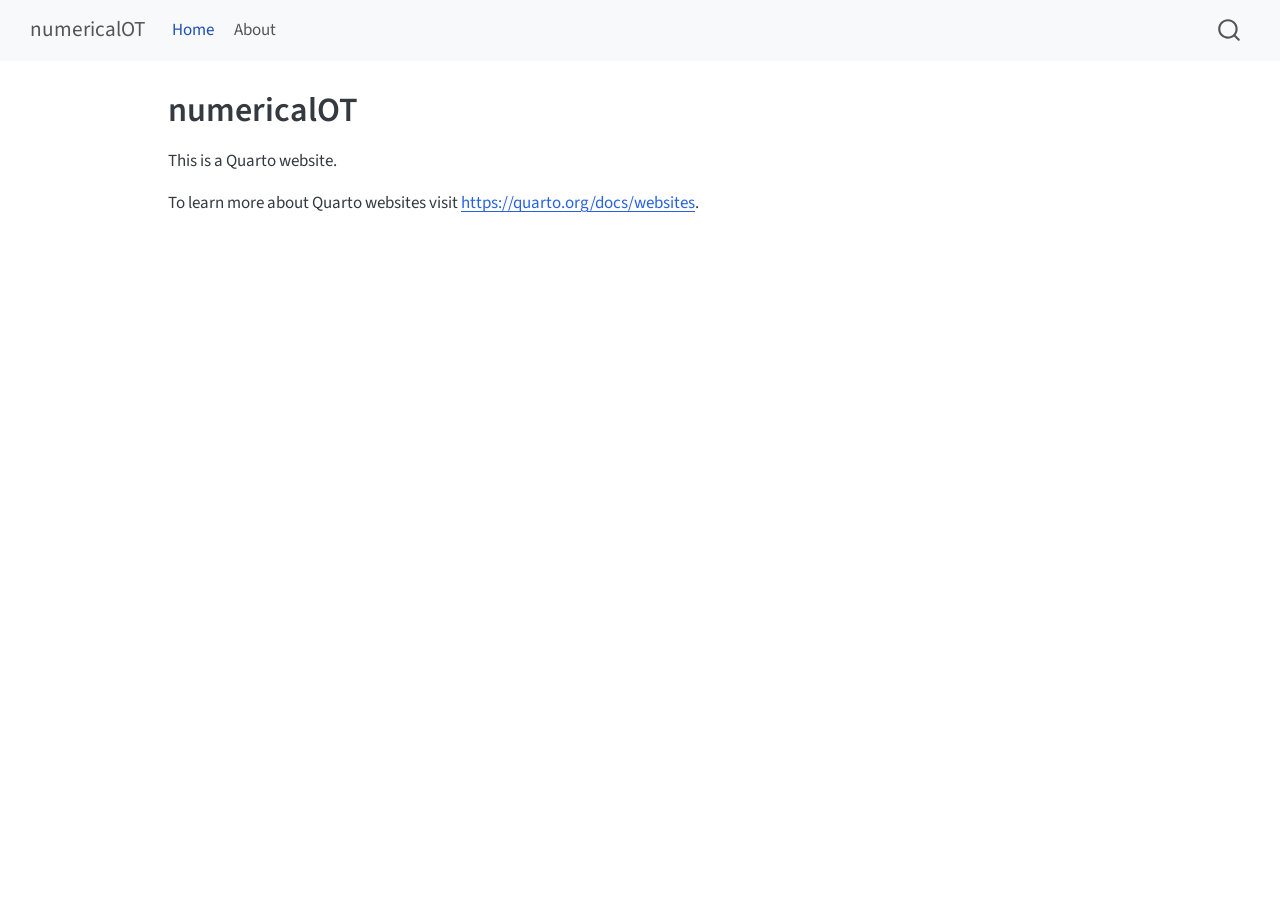
<file: numericalOT/docs/index.html>
<!DOCTYPE html>
<html xmlns="http://www.w3.org/1999/xhtml" lang="en" xml:lang="en"><head>

<meta charset="utf-8">
<meta name="generator" content="quarto-1.5.56">

<meta name="viewport" content="width=device-width, initial-scale=1.0, user-scalable=yes">


<title>numericalOT</title>
<style>
code{white-space: pre-wrap;}
span.smallcaps{font-variant: small-caps;}
div.columns{display: flex; gap: min(4vw, 1.5em);}
div.column{flex: auto; overflow-x: auto;}
div.hanging-indent{margin-left: 1.5em; text-indent: -1.5em;}
ul.task-list{list-style: none;}
ul.task-list li input[type="checkbox"] {
  width: 0.8em;
  margin: 0 0.8em 0.2em -1em; /* quarto-specific, see https://github.com/quarto-dev/quarto-cli/issues/4556 */ 
  vertical-align: middle;
}
</style>


<script src="site_libs/quarto-nav/quarto-nav.js"></script>
<script src="site_libs/quarto-nav/headroom.min.js"></script>
<script src="site_libs/clipboard/clipboard.min.js"></script>
<script src="site_libs/quarto-search/autocomplete.umd.js"></script>
<script src="site_libs/quarto-search/fuse.min.js"></script>
<script src="site_libs/quarto-search/quarto-search.js"></script>
<meta name="quarto:offset" content="./">
<script src="site_libs/quarto-html/quarto.js"></script>
<script src="site_libs/quarto-html/popper.min.js"></script>
<script src="site_libs/quarto-html/tippy.umd.min.js"></script>
<script src="site_libs/quarto-html/anchor.min.js"></script>
<link href="site_libs/quarto-html/tippy.css" rel="stylesheet">
<link href="site_libs/quarto-html/quarto-syntax-highlighting.css" rel="stylesheet" id="quarto-text-highlighting-styles">
<script src="site_libs/bootstrap/bootstrap.min.js"></script>
<link href="site_libs/bootstrap/bootstrap-icons.css" rel="stylesheet">
<link href="site_libs/bootstrap/bootstrap.min.css" rel="stylesheet" id="quarto-bootstrap" data-mode="light">
<script id="quarto-search-options" type="application/json">{
  "location": "navbar",
  "copy-button": false,
  "collapse-after": 3,
  "panel-placement": "end",
  "type": "overlay",
  "limit": 50,
  "keyboard-shortcut": [
    "f",
    "/",
    "s"
  ],
  "show-item-context": false,
  "language": {
    "search-no-results-text": "No results",
    "search-matching-documents-text": "matching documents",
    "search-copy-link-title": "Copy link to search",
    "search-hide-matches-text": "Hide additional matches",
    "search-more-match-text": "more match in this document",
    "search-more-matches-text": "more matches in this document",
    "search-clear-button-title": "Clear",
    "search-text-placeholder": "",
    "search-detached-cancel-button-title": "Cancel",
    "search-submit-button-title": "Submit",
    "search-label": "Search"
  }
}</script>


<link rel="stylesheet" href="styles.css">
</head>

<body class="nav-fixed">

<div id="quarto-search-results"></div>
  <header id="quarto-header" class="headroom fixed-top">
    <nav class="navbar navbar-expand-lg " data-bs-theme="dark">
      <div class="navbar-container container-fluid">
      <div class="navbar-brand-container mx-auto">
    <a class="navbar-brand" href="./index.html">
    <span class="navbar-title">numericalOT</span>
    </a>
  </div>
            <div id="quarto-search" class="" title="Search"></div>
          <button class="navbar-toggler" type="button" data-bs-toggle="collapse" data-bs-target="#navbarCollapse" aria-controls="navbarCollapse" role="menu" aria-expanded="false" aria-label="Toggle navigation" onclick="if (window.quartoToggleHeadroom) { window.quartoToggleHeadroom(); }">
  <span class="navbar-toggler-icon"></span>
</button>
          <div class="collapse navbar-collapse" id="navbarCollapse">
            <ul class="navbar-nav navbar-nav-scroll me-auto">
  <li class="nav-item">
    <a class="nav-link active" href="./index.html" aria-current="page"> 
<span class="menu-text">Home</span></a>
  </li>  
  <li class="nav-item">
    <a class="nav-link" href="./about.html"> 
<span class="menu-text">About</span></a>
  </li>  
</ul>
          </div> <!-- /navcollapse -->
            <div class="quarto-navbar-tools">
</div>
      </div> <!-- /container-fluid -->
    </nav>
</header>
<!-- content -->
<div id="quarto-content" class="quarto-container page-columns page-rows-contents page-layout-article page-navbar">
<!-- sidebar -->
<!-- margin-sidebar -->
    <div id="quarto-margin-sidebar" class="sidebar margin-sidebar zindex-bottom">
        
    </div>
<!-- main -->
<main class="content" id="quarto-document-content">

<header id="title-block-header" class="quarto-title-block default">
<div class="quarto-title">
<h1 class="title">numericalOT</h1>
</div>



<div class="quarto-title-meta">

    
  
    
  </div>
  


</header>


<p>This is a Quarto website.</p>
<p>To learn more about Quarto websites visit <a href="https://quarto.org/docs/websites" class="uri">https://quarto.org/docs/websites</a>.</p>



</main> <!-- /main -->
<script id="quarto-html-after-body" type="application/javascript">
window.document.addEventListener("DOMContentLoaded", function (event) {
  const toggleBodyColorMode = (bsSheetEl) => {
    const mode = bsSheetEl.getAttribute("data-mode");
    const bodyEl = window.document.querySelector("body");
    if (mode === "dark") {
      bodyEl.classList.add("quarto-dark");
      bodyEl.classList.remove("quarto-light");
    } else {
      bodyEl.classList.add("quarto-light");
      bodyEl.classList.remove("quarto-dark");
    }
  }
  const toggleBodyColorPrimary = () => {
    const bsSheetEl = window.document.querySelector("link#quarto-bootstrap");
    if (bsSheetEl) {
      toggleBodyColorMode(bsSheetEl);
    }
  }
  toggleBodyColorPrimary();  
  const icon = "";
  const anchorJS = new window.AnchorJS();
  anchorJS.options = {
    placement: 'right',
    icon: icon
  };
  anchorJS.add('.anchored');
  const isCodeAnnotation = (el) => {
    for (const clz of el.classList) {
      if (clz.startsWith('code-annotation-')) {                     
        return true;
      }
    }
    return false;
  }
  const onCopySuccess = function(e) {
    // button target
    const button = e.trigger;
    // don't keep focus
    button.blur();
    // flash "checked"
    button.classList.add('code-copy-button-checked');
    var currentTitle = button.getAttribute("title");
    button.setAttribute("title", "Copied!");
    let tooltip;
    if (window.bootstrap) {
      button.setAttribute("data-bs-toggle", "tooltip");
      button.setAttribute("data-bs-placement", "left");
      button.setAttribute("data-bs-title", "Copied!");
      tooltip = new bootstrap.Tooltip(button, 
        { trigger: "manual", 
          customClass: "code-copy-button-tooltip",
          offset: [0, -8]});
      tooltip.show();    
    }
    setTimeout(function() {
      if (tooltip) {
        tooltip.hide();
        button.removeAttribute("data-bs-title");
        button.removeAttribute("data-bs-toggle");
        button.removeAttribute("data-bs-placement");
      }
      button.setAttribute("title", currentTitle);
      button.classList.remove('code-copy-button-checked');
    }, 1000);
    // clear code selection
    e.clearSelection();
  }
  const getTextToCopy = function(trigger) {
      const codeEl = trigger.previousElementSibling.cloneNode(true);
      for (const childEl of codeEl.children) {
        if (isCodeAnnotation(childEl)) {
          childEl.remove();
        }
      }
      return codeEl.innerText;
  }
  const clipboard = new window.ClipboardJS('.code-copy-button:not([data-in-quarto-modal])', {
    text: getTextToCopy
  });
  clipboard.on('success', onCopySuccess);
  if (window.document.getElementById('quarto-embedded-source-code-modal')) {
    // For code content inside modals, clipBoardJS needs to be initialized with a container option
    // TODO: Check when it could be a function (https://github.com/zenorocha/clipboard.js/issues/860)
    const clipboardModal = new window.ClipboardJS('.code-copy-button[data-in-quarto-modal]', {
      text: getTextToCopy,
      container: window.document.getElementById('quarto-embedded-source-code-modal')
    });
    clipboardModal.on('success', onCopySuccess);
  }
    var localhostRegex = new RegExp(/^(?:http|https):\/\/localhost\:?[0-9]*\//);
    var mailtoRegex = new RegExp(/^mailto:/);
      var filterRegex = new RegExp('/' + window.location.host + '/');
    var isInternal = (href) => {
        return filterRegex.test(href) || localhostRegex.test(href) || mailtoRegex.test(href);
    }
    // Inspect non-navigation links and adorn them if external
 	var links = window.document.querySelectorAll('a[href]:not(.nav-link):not(.navbar-brand):not(.toc-action):not(.sidebar-link):not(.sidebar-item-toggle):not(.pagination-link):not(.no-external):not([aria-hidden]):not(.dropdown-item):not(.quarto-navigation-tool):not(.about-link)');
    for (var i=0; i<links.length; i++) {
      const link = links[i];
      if (!isInternal(link.href)) {
        // undo the damage that might have been done by quarto-nav.js in the case of
        // links that we want to consider external
        if (link.dataset.originalHref !== undefined) {
          link.href = link.dataset.originalHref;
        }
      }
    }
  function tippyHover(el, contentFn, onTriggerFn, onUntriggerFn) {
    const config = {
      allowHTML: true,
      maxWidth: 500,
      delay: 100,
      arrow: false,
      appendTo: function(el) {
          return el.parentElement;
      },
      interactive: true,
      interactiveBorder: 10,
      theme: 'quarto',
      placement: 'bottom-start',
    };
    if (contentFn) {
      config.content = contentFn;
    }
    if (onTriggerFn) {
      config.onTrigger = onTriggerFn;
    }
    if (onUntriggerFn) {
      config.onUntrigger = onUntriggerFn;
    }
    window.tippy(el, config); 
  }
  const noterefs = window.document.querySelectorAll('a[role="doc-noteref"]');
  for (var i=0; i<noterefs.length; i++) {
    const ref = noterefs[i];
    tippyHover(ref, function() {
      // use id or data attribute instead here
      let href = ref.getAttribute('data-footnote-href') || ref.getAttribute('href');
      try { href = new URL(href).hash; } catch {}
      const id = href.replace(/^#\/?/, "");
      const note = window.document.getElementById(id);
      if (note) {
        return note.innerHTML;
      } else {
        return "";
      }
    });
  }
  const xrefs = window.document.querySelectorAll('a.quarto-xref');
  const processXRef = (id, note) => {
    // Strip column container classes
    const stripColumnClz = (el) => {
      el.classList.remove("page-full", "page-columns");
      if (el.children) {
        for (const child of el.children) {
          stripColumnClz(child);
        }
      }
    }
    stripColumnClz(note)
    if (id === null || id.startsWith('sec-')) {
      // Special case sections, only their first couple elements
      const container = document.createElement("div");
      if (note.children && note.children.length > 2) {
        container.appendChild(note.children[0].cloneNode(true));
        for (let i = 1; i < note.children.length; i++) {
          const child = note.children[i];
          if (child.tagName === "P" && child.innerText === "") {
            continue;
          } else {
            container.appendChild(child.cloneNode(true));
            break;
          }
        }
        if (window.Quarto?.typesetMath) {
          window.Quarto.typesetMath(container);
        }
        return container.innerHTML
      } else {
        if (window.Quarto?.typesetMath) {
          window.Quarto.typesetMath(note);
        }
        return note.innerHTML;
      }
    } else {
      // Remove any anchor links if they are present
      const anchorLink = note.querySelector('a.anchorjs-link');
      if (anchorLink) {
        anchorLink.remove();
      }
      if (window.Quarto?.typesetMath) {
        window.Quarto.typesetMath(note);
      }
      // TODO in 1.5, we should make sure this works without a callout special case
      if (note.classList.contains("callout")) {
        return note.outerHTML;
      } else {
        return note.innerHTML;
      }
    }
  }
  for (var i=0; i<xrefs.length; i++) {
    const xref = xrefs[i];
    tippyHover(xref, undefined, function(instance) {
      instance.disable();
      let url = xref.getAttribute('href');
      let hash = undefined; 
      if (url.startsWith('#')) {
        hash = url;
      } else {
        try { hash = new URL(url).hash; } catch {}
      }
      if (hash) {
        const id = hash.replace(/^#\/?/, "");
        const note = window.document.getElementById(id);
        if (note !== null) {
          try {
            const html = processXRef(id, note.cloneNode(true));
            instance.setContent(html);
          } finally {
            instance.enable();
            instance.show();
          }
        } else {
          // See if we can fetch this
          fetch(url.split('#')[0])
          .then(res => res.text())
          .then(html => {
            const parser = new DOMParser();
            const htmlDoc = parser.parseFromString(html, "text/html");
            const note = htmlDoc.getElementById(id);
            if (note !== null) {
              const html = processXRef(id, note);
              instance.setContent(html);
            } 
          }).finally(() => {
            instance.enable();
            instance.show();
          });
        }
      } else {
        // See if we can fetch a full url (with no hash to target)
        // This is a special case and we should probably do some content thinning / targeting
        fetch(url)
        .then(res => res.text())
        .then(html => {
          const parser = new DOMParser();
          const htmlDoc = parser.parseFromString(html, "text/html");
          const note = htmlDoc.querySelector('main.content');
          if (note !== null) {
            // This should only happen for chapter cross references
            // (since there is no id in the URL)
            // remove the first header
            if (note.children.length > 0 && note.children[0].tagName === "HEADER") {
              note.children[0].remove();
            }
            const html = processXRef(null, note);
            instance.setContent(html);
          } 
        }).finally(() => {
          instance.enable();
          instance.show();
        });
      }
    }, function(instance) {
    });
  }
      let selectedAnnoteEl;
      const selectorForAnnotation = ( cell, annotation) => {
        let cellAttr = 'data-code-cell="' + cell + '"';
        let lineAttr = 'data-code-annotation="' +  annotation + '"';
        const selector = 'span[' + cellAttr + '][' + lineAttr + ']';
        return selector;
      }
      const selectCodeLines = (annoteEl) => {
        const doc = window.document;
        const targetCell = annoteEl.getAttribute("data-target-cell");
        const targetAnnotation = annoteEl.getAttribute("data-target-annotation");
        const annoteSpan = window.document.querySelector(selectorForAnnotation(targetCell, targetAnnotation));
        const lines = annoteSpan.getAttribute("data-code-lines").split(",");
        const lineIds = lines.map((line) => {
          return targetCell + "-" + line;
        })
        let top = null;
        let height = null;
        let parent = null;
        if (lineIds.length > 0) {
            //compute the position of the single el (top and bottom and make a div)
            const el = window.document.getElementById(lineIds[0]);
            top = el.offsetTop;
            height = el.offsetHeight;
            parent = el.parentElement.parentElement;
          if (lineIds.length > 1) {
            const lastEl = window.document.getElementById(lineIds[lineIds.length - 1]);
            const bottom = lastEl.offsetTop + lastEl.offsetHeight;
            height = bottom - top;
          }
          if (top !== null && height !== null && parent !== null) {
            // cook up a div (if necessary) and position it 
            let div = window.document.getElementById("code-annotation-line-highlight");
            if (div === null) {
              div = window.document.createElement("div");
              div.setAttribute("id", "code-annotation-line-highlight");
              div.style.position = 'absolute';
              parent.appendChild(div);
            }
            div.style.top = top - 2 + "px";
            div.style.height = height + 4 + "px";
            div.style.left = 0;
            let gutterDiv = window.document.getElementById("code-annotation-line-highlight-gutter");
            if (gutterDiv === null) {
              gutterDiv = window.document.createElement("div");
              gutterDiv.setAttribute("id", "code-annotation-line-highlight-gutter");
              gutterDiv.style.position = 'absolute';
              const codeCell = window.document.getElementById(targetCell);
              const gutter = codeCell.querySelector('.code-annotation-gutter');
              gutter.appendChild(gutterDiv);
            }
            gutterDiv.style.top = top - 2 + "px";
            gutterDiv.style.height = height + 4 + "px";
          }
          selectedAnnoteEl = annoteEl;
        }
      };
      const unselectCodeLines = () => {
        const elementsIds = ["code-annotation-line-highlight", "code-annotation-line-highlight-gutter"];
        elementsIds.forEach((elId) => {
          const div = window.document.getElementById(elId);
          if (div) {
            div.remove();
          }
        });
        selectedAnnoteEl = undefined;
      };
        // Handle positioning of the toggle
    window.addEventListener(
      "resize",
      throttle(() => {
        elRect = undefined;
        if (selectedAnnoteEl) {
          selectCodeLines(selectedAnnoteEl);
        }
      }, 10)
    );
    function throttle(fn, ms) {
    let throttle = false;
    let timer;
      return (...args) => {
        if(!throttle) { // first call gets through
            fn.apply(this, args);
            throttle = true;
        } else { // all the others get throttled
            if(timer) clearTimeout(timer); // cancel #2
            timer = setTimeout(() => {
              fn.apply(this, args);
              timer = throttle = false;
            }, ms);
        }
      };
    }
      // Attach click handler to the DT
      const annoteDls = window.document.querySelectorAll('dt[data-target-cell]');
      for (const annoteDlNode of annoteDls) {
        annoteDlNode.addEventListener('click', (event) => {
          const clickedEl = event.target;
          if (clickedEl !== selectedAnnoteEl) {
            unselectCodeLines();
            const activeEl = window.document.querySelector('dt[data-target-cell].code-annotation-active');
            if (activeEl) {
              activeEl.classList.remove('code-annotation-active');
            }
            selectCodeLines(clickedEl);
            clickedEl.classList.add('code-annotation-active');
          } else {
            // Unselect the line
            unselectCodeLines();
            clickedEl.classList.remove('code-annotation-active');
          }
        });
      }
  const findCites = (el) => {
    const parentEl = el.parentElement;
    if (parentEl) {
      const cites = parentEl.dataset.cites;
      if (cites) {
        return {
          el,
          cites: cites.split(' ')
        };
      } else {
        return findCites(el.parentElement)
      }
    } else {
      return undefined;
    }
  };
  var bibliorefs = window.document.querySelectorAll('a[role="doc-biblioref"]');
  for (var i=0; i<bibliorefs.length; i++) {
    const ref = bibliorefs[i];
    const citeInfo = findCites(ref);
    if (citeInfo) {
      tippyHover(citeInfo.el, function() {
        var popup = window.document.createElement('div');
        citeInfo.cites.forEach(function(cite) {
          var citeDiv = window.document.createElement('div');
          citeDiv.classList.add('hanging-indent');
          citeDiv.classList.add('csl-entry');
          var biblioDiv = window.document.getElementById('ref-' + cite);
          if (biblioDiv) {
            citeDiv.innerHTML = biblioDiv.innerHTML;
          }
          popup.appendChild(citeDiv);
        });
        return popup.innerHTML;
      });
    }
  }
});
</script>
</div> <!-- /content -->




</body></html>
</file>
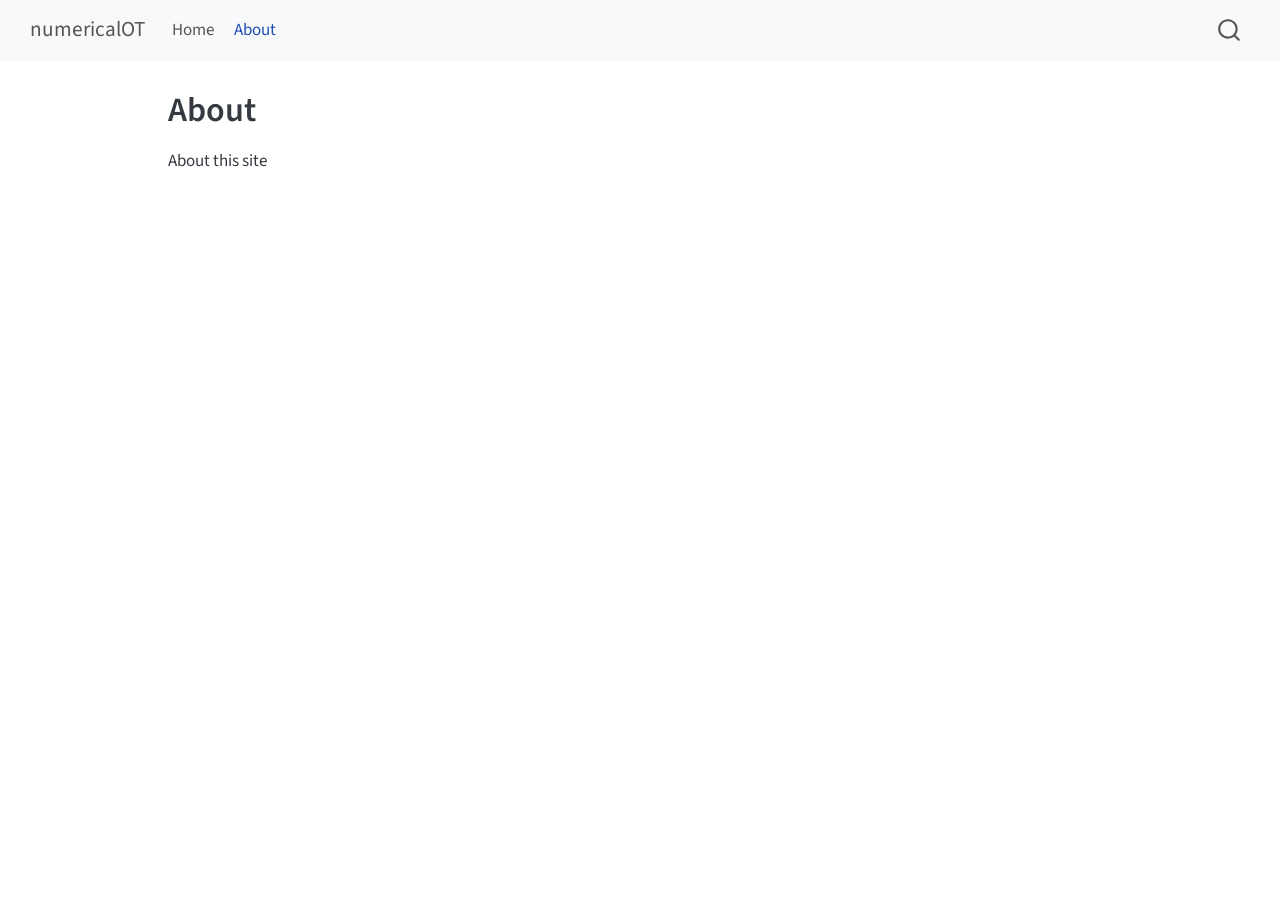
<file: numericalOT/docs/about.html>
<!DOCTYPE html>
<html xmlns="http://www.w3.org/1999/xhtml" lang="en" xml:lang="en"><head>

<meta charset="utf-8">
<meta name="generator" content="quarto-1.5.56">

<meta name="viewport" content="width=device-width, initial-scale=1.0, user-scalable=yes">


<title>About – numericalOT</title>
<style>
code{white-space: pre-wrap;}
span.smallcaps{font-variant: small-caps;}
div.columns{display: flex; gap: min(4vw, 1.5em);}
div.column{flex: auto; overflow-x: auto;}
div.hanging-indent{margin-left: 1.5em; text-indent: -1.5em;}
ul.task-list{list-style: none;}
ul.task-list li input[type="checkbox"] {
  width: 0.8em;
  margin: 0 0.8em 0.2em -1em; /* quarto-specific, see https://github.com/quarto-dev/quarto-cli/issues/4556 */ 
  vertical-align: middle;
}
</style>


<script src="site_libs/quarto-nav/quarto-nav.js"></script>
<script src="site_libs/quarto-nav/headroom.min.js"></script>
<script src="site_libs/clipboard/clipboard.min.js"></script>
<script src="site_libs/quarto-search/autocomplete.umd.js"></script>
<script src="site_libs/quarto-search/fuse.min.js"></script>
<script src="site_libs/quarto-search/quarto-search.js"></script>
<meta name="quarto:offset" content="./">
<script src="site_libs/quarto-html/quarto.js"></script>
<script src="site_libs/quarto-html/popper.min.js"></script>
<script src="site_libs/quarto-html/tippy.umd.min.js"></script>
<script src="site_libs/quarto-html/anchor.min.js"></script>
<link href="site_libs/quarto-html/tippy.css" rel="stylesheet">
<link href="site_libs/quarto-html/quarto-syntax-highlighting.css" rel="stylesheet" id="quarto-text-highlighting-styles">
<script src="site_libs/bootstrap/bootstrap.min.js"></script>
<link href="site_libs/bootstrap/bootstrap-icons.css" rel="stylesheet">
<link href="site_libs/bootstrap/bootstrap.min.css" rel="stylesheet" id="quarto-bootstrap" data-mode="light">
<script id="quarto-search-options" type="application/json">{
  "location": "navbar",
  "copy-button": false,
  "collapse-after": 3,
  "panel-placement": "end",
  "type": "overlay",
  "limit": 50,
  "keyboard-shortcut": [
    "f",
    "/",
    "s"
  ],
  "show-item-context": false,
  "language": {
    "search-no-results-text": "No results",
    "search-matching-documents-text": "matching documents",
    "search-copy-link-title": "Copy link to search",
    "search-hide-matches-text": "Hide additional matches",
    "search-more-match-text": "more match in this document",
    "search-more-matches-text": "more matches in this document",
    "search-clear-button-title": "Clear",
    "search-text-placeholder": "",
    "search-detached-cancel-button-title": "Cancel",
    "search-submit-button-title": "Submit",
    "search-label": "Search"
  }
}</script>


<link rel="stylesheet" href="styles.css">
</head>

<body class="nav-fixed">

<div id="quarto-search-results"></div>
  <header id="quarto-header" class="headroom fixed-top">
    <nav class="navbar navbar-expand-lg " data-bs-theme="dark">
      <div class="navbar-container container-fluid">
      <div class="navbar-brand-container mx-auto">
    <a class="navbar-brand" href="./index.html">
    <span class="navbar-title">numericalOT</span>
    </a>
  </div>
            <div id="quarto-search" class="" title="Search"></div>
          <button class="navbar-toggler" type="button" data-bs-toggle="collapse" data-bs-target="#navbarCollapse" aria-controls="navbarCollapse" role="menu" aria-expanded="false" aria-label="Toggle navigation" onclick="if (window.quartoToggleHeadroom) { window.quartoToggleHeadroom(); }">
  <span class="navbar-toggler-icon"></span>
</button>
          <div class="collapse navbar-collapse" id="navbarCollapse">
            <ul class="navbar-nav navbar-nav-scroll me-auto">
  <li class="nav-item">
    <a class="nav-link" href="./index.html"> 
<span class="menu-text">Home</span></a>
  </li>  
  <li class="nav-item">
    <a class="nav-link active" href="./about.html" aria-current="page"> 
<span class="menu-text">About</span></a>
  </li>  
</ul>
          </div> <!-- /navcollapse -->
            <div class="quarto-navbar-tools">
</div>
      </div> <!-- /container-fluid -->
    </nav>
</header>
<!-- content -->
<div id="quarto-content" class="quarto-container page-columns page-rows-contents page-layout-article page-navbar">
<!-- sidebar -->
<!-- margin-sidebar -->
    <div id="quarto-margin-sidebar" class="sidebar margin-sidebar zindex-bottom">
        
    </div>
<!-- main -->
<main class="content" id="quarto-document-content">

<header id="title-block-header" class="quarto-title-block default">
<div class="quarto-title">
<h1 class="title">About</h1>
</div>



<div class="quarto-title-meta">

    
  
    
  </div>
  


</header>


<p>About this site</p>



</main> <!-- /main -->
<script id="quarto-html-after-body" type="application/javascript">
window.document.addEventListener("DOMContentLoaded", function (event) {
  const toggleBodyColorMode = (bsSheetEl) => {
    const mode = bsSheetEl.getAttribute("data-mode");
    const bodyEl = window.document.querySelector("body");
    if (mode === "dark") {
      bodyEl.classList.add("quarto-dark");
      bodyEl.classList.remove("quarto-light");
    } else {
      bodyEl.classList.add("quarto-light");
      bodyEl.classList.remove("quarto-dark");
    }
  }
  const toggleBodyColorPrimary = () => {
    const bsSheetEl = window.document.querySelector("link#quarto-bootstrap");
    if (bsSheetEl) {
      toggleBodyColorMode(bsSheetEl);
    }
  }
  toggleBodyColorPrimary();  
  const icon = "";
  const anchorJS = new window.AnchorJS();
  anchorJS.options = {
    placement: 'right',
    icon: icon
  };
  anchorJS.add('.anchored');
  const isCodeAnnotation = (el) => {
    for (const clz of el.classList) {
      if (clz.startsWith('code-annotation-')) {                     
        return true;
      }
    }
    return false;
  }
  const onCopySuccess = function(e) {
    // button target
    const button = e.trigger;
    // don't keep focus
    button.blur();
    // flash "checked"
    button.classList.add('code-copy-button-checked');
    var currentTitle = button.getAttribute("title");
    button.setAttribute("title", "Copied!");
    let tooltip;
    if (window.bootstrap) {
      button.setAttribute("data-bs-toggle", "tooltip");
      button.setAttribute("data-bs-placement", "left");
      button.setAttribute("data-bs-title", "Copied!");
      tooltip = new bootstrap.Tooltip(button, 
        { trigger: "manual", 
          customClass: "code-copy-button-tooltip",
          offset: [0, -8]});
      tooltip.show();    
    }
    setTimeout(function() {
      if (tooltip) {
        tooltip.hide();
        button.removeAttribute("data-bs-title");
        button.removeAttribute("data-bs-toggle");
        button.removeAttribute("data-bs-placement");
      }
      button.setAttribute("title", currentTitle);
      button.classList.remove('code-copy-button-checked');
    }, 1000);
    // clear code selection
    e.clearSelection();
  }
  const getTextToCopy = function(trigger) {
      const codeEl = trigger.previousElementSibling.cloneNode(true);
      for (const childEl of codeEl.children) {
        if (isCodeAnnotation(childEl)) {
          childEl.remove();
        }
      }
      return codeEl.innerText;
  }
  const clipboard = new window.ClipboardJS('.code-copy-button:not([data-in-quarto-modal])', {
    text: getTextToCopy
  });
  clipboard.on('success', onCopySuccess);
  if (window.document.getElementById('quarto-embedded-source-code-modal')) {
    // For code content inside modals, clipBoardJS needs to be initialized with a container option
    // TODO: Check when it could be a function (https://github.com/zenorocha/clipboard.js/issues/860)
    const clipboardModal = new window.ClipboardJS('.code-copy-button[data-in-quarto-modal]', {
      text: getTextToCopy,
      container: window.document.getElementById('quarto-embedded-source-code-modal')
    });
    clipboardModal.on('success', onCopySuccess);
  }
    var localhostRegex = new RegExp(/^(?:http|https):\/\/localhost\:?[0-9]*\//);
    var mailtoRegex = new RegExp(/^mailto:/);
      var filterRegex = new RegExp('/' + window.location.host + '/');
    var isInternal = (href) => {
        return filterRegex.test(href) || localhostRegex.test(href) || mailtoRegex.test(href);
    }
    // Inspect non-navigation links and adorn them if external
 	var links = window.document.querySelectorAll('a[href]:not(.nav-link):not(.navbar-brand):not(.toc-action):not(.sidebar-link):not(.sidebar-item-toggle):not(.pagination-link):not(.no-external):not([aria-hidden]):not(.dropdown-item):not(.quarto-navigation-tool):not(.about-link)');
    for (var i=0; i<links.length; i++) {
      const link = links[i];
      if (!isInternal(link.href)) {
        // undo the damage that might have been done by quarto-nav.js in the case of
        // links that we want to consider external
        if (link.dataset.originalHref !== undefined) {
          link.href = link.dataset.originalHref;
        }
      }
    }
  function tippyHover(el, contentFn, onTriggerFn, onUntriggerFn) {
    const config = {
      allowHTML: true,
      maxWidth: 500,
      delay: 100,
      arrow: false,
      appendTo: function(el) {
          return el.parentElement;
      },
      interactive: true,
      interactiveBorder: 10,
      theme: 'quarto',
      placement: 'bottom-start',
    };
    if (contentFn) {
      config.content = contentFn;
    }
    if (onTriggerFn) {
      config.onTrigger = onTriggerFn;
    }
    if (onUntriggerFn) {
      config.onUntrigger = onUntriggerFn;
    }
    window.tippy(el, config); 
  }
  const noterefs = window.document.querySelectorAll('a[role="doc-noteref"]');
  for (var i=0; i<noterefs.length; i++) {
    const ref = noterefs[i];
    tippyHover(ref, function() {
      // use id or data attribute instead here
      let href = ref.getAttribute('data-footnote-href') || ref.getAttribute('href');
      try { href = new URL(href).hash; } catch {}
      const id = href.replace(/^#\/?/, "");
      const note = window.document.getElementById(id);
      if (note) {
        return note.innerHTML;
      } else {
        return "";
      }
    });
  }
  const xrefs = window.document.querySelectorAll('a.quarto-xref');
  const processXRef = (id, note) => {
    // Strip column container classes
    const stripColumnClz = (el) => {
      el.classList.remove("page-full", "page-columns");
      if (el.children) {
        for (const child of el.children) {
          stripColumnClz(child);
        }
      }
    }
    stripColumnClz(note)
    if (id === null || id.startsWith('sec-')) {
      // Special case sections, only their first couple elements
      const container = document.createElement("div");
      if (note.children && note.children.length > 2) {
        container.appendChild(note.children[0].cloneNode(true));
        for (let i = 1; i < note.children.length; i++) {
          const child = note.children[i];
          if (child.tagName === "P" && child.innerText === "") {
            continue;
          } else {
            container.appendChild(child.cloneNode(true));
            break;
          }
        }
        if (window.Quarto?.typesetMath) {
          window.Quarto.typesetMath(container);
        }
        return container.innerHTML
      } else {
        if (window.Quarto?.typesetMath) {
          window.Quarto.typesetMath(note);
        }
        return note.innerHTML;
      }
    } else {
      // Remove any anchor links if they are present
      const anchorLink = note.querySelector('a.anchorjs-link');
      if (anchorLink) {
        anchorLink.remove();
      }
      if (window.Quarto?.typesetMath) {
        window.Quarto.typesetMath(note);
      }
      // TODO in 1.5, we should make sure this works without a callout special case
      if (note.classList.contains("callout")) {
        return note.outerHTML;
      } else {
        return note.innerHTML;
      }
    }
  }
  for (var i=0; i<xrefs.length; i++) {
    const xref = xrefs[i];
    tippyHover(xref, undefined, function(instance) {
      instance.disable();
      let url = xref.getAttribute('href');
      let hash = undefined; 
      if (url.startsWith('#')) {
        hash = url;
      } else {
        try { hash = new URL(url).hash; } catch {}
      }
      if (hash) {
        const id = hash.replace(/^#\/?/, "");
        const note = window.document.getElementById(id);
        if (note !== null) {
          try {
            const html = processXRef(id, note.cloneNode(true));
            instance.setContent(html);
          } finally {
            instance.enable();
            instance.show();
          }
        } else {
          // See if we can fetch this
          fetch(url.split('#')[0])
          .then(res => res.text())
          .then(html => {
            const parser = new DOMParser();
            const htmlDoc = parser.parseFromString(html, "text/html");
            const note = htmlDoc.getElementById(id);
            if (note !== null) {
              const html = processXRef(id, note);
              instance.setContent(html);
            } 
          }).finally(() => {
            instance.enable();
            instance.show();
          });
        }
      } else {
        // See if we can fetch a full url (with no hash to target)
        // This is a special case and we should probably do some content thinning / targeting
        fetch(url)
        .then(res => res.text())
        .then(html => {
          const parser = new DOMParser();
          const htmlDoc = parser.parseFromString(html, "text/html");
          const note = htmlDoc.querySelector('main.content');
          if (note !== null) {
            // This should only happen for chapter cross references
            // (since there is no id in the URL)
            // remove the first header
            if (note.children.length > 0 && note.children[0].tagName === "HEADER") {
              note.children[0].remove();
            }
            const html = processXRef(null, note);
            instance.setContent(html);
          } 
        }).finally(() => {
          instance.enable();
          instance.show();
        });
      }
    }, function(instance) {
    });
  }
      let selectedAnnoteEl;
      const selectorForAnnotation = ( cell, annotation) => {
        let cellAttr = 'data-code-cell="' + cell + '"';
        let lineAttr = 'data-code-annotation="' +  annotation + '"';
        const selector = 'span[' + cellAttr + '][' + lineAttr + ']';
        return selector;
      }
      const selectCodeLines = (annoteEl) => {
        const doc = window.document;
        const targetCell = annoteEl.getAttribute("data-target-cell");
        const targetAnnotation = annoteEl.getAttribute("data-target-annotation");
        const annoteSpan = window.document.querySelector(selectorForAnnotation(targetCell, targetAnnotation));
        const lines = annoteSpan.getAttribute("data-code-lines").split(",");
        const lineIds = lines.map((line) => {
          return targetCell + "-" + line;
        })
        let top = null;
        let height = null;
        let parent = null;
        if (lineIds.length > 0) {
            //compute the position of the single el (top and bottom and make a div)
            const el = window.document.getElementById(lineIds[0]);
            top = el.offsetTop;
            height = el.offsetHeight;
            parent = el.parentElement.parentElement;
          if (lineIds.length > 1) {
            const lastEl = window.document.getElementById(lineIds[lineIds.length - 1]);
            const bottom = lastEl.offsetTop + lastEl.offsetHeight;
            height = bottom - top;
          }
          if (top !== null && height !== null && parent !== null) {
            // cook up a div (if necessary) and position it 
            let div = window.document.getElementById("code-annotation-line-highlight");
            if (div === null) {
              div = window.document.createElement("div");
              div.setAttribute("id", "code-annotation-line-highlight");
              div.style.position = 'absolute';
              parent.appendChild(div);
            }
            div.style.top = top - 2 + "px";
            div.style.height = height + 4 + "px";
            div.style.left = 0;
            let gutterDiv = window.document.getElementById("code-annotation-line-highlight-gutter");
            if (gutterDiv === null) {
              gutterDiv = window.document.createElement("div");
              gutterDiv.setAttribute("id", "code-annotation-line-highlight-gutter");
              gutterDiv.style.position = 'absolute';
              const codeCell = window.document.getElementById(targetCell);
              const gutter = codeCell.querySelector('.code-annotation-gutter');
              gutter.appendChild(gutterDiv);
            }
            gutterDiv.style.top = top - 2 + "px";
            gutterDiv.style.height = height + 4 + "px";
          }
          selectedAnnoteEl = annoteEl;
        }
      };
      const unselectCodeLines = () => {
        const elementsIds = ["code-annotation-line-highlight", "code-annotation-line-highlight-gutter"];
        elementsIds.forEach((elId) => {
          const div = window.document.getElementById(elId);
          if (div) {
            div.remove();
          }
        });
        selectedAnnoteEl = undefined;
      };
        // Handle positioning of the toggle
    window.addEventListener(
      "resize",
      throttle(() => {
        elRect = undefined;
        if (selectedAnnoteEl) {
          selectCodeLines(selectedAnnoteEl);
        }
      }, 10)
    );
    function throttle(fn, ms) {
    let throttle = false;
    let timer;
      return (...args) => {
        if(!throttle) { // first call gets through
            fn.apply(this, args);
            throttle = true;
        } else { // all the others get throttled
            if(timer) clearTimeout(timer); // cancel #2
            timer = setTimeout(() => {
              fn.apply(this, args);
              timer = throttle = false;
            }, ms);
        }
      };
    }
      // Attach click handler to the DT
      const annoteDls = window.document.querySelectorAll('dt[data-target-cell]');
      for (const annoteDlNode of annoteDls) {
        annoteDlNode.addEventListener('click', (event) => {
          const clickedEl = event.target;
          if (clickedEl !== selectedAnnoteEl) {
            unselectCodeLines();
            const activeEl = window.document.querySelector('dt[data-target-cell].code-annotation-active');
            if (activeEl) {
              activeEl.classList.remove('code-annotation-active');
            }
            selectCodeLines(clickedEl);
            clickedEl.classList.add('code-annotation-active');
          } else {
            // Unselect the line
            unselectCodeLines();
            clickedEl.classList.remove('code-annotation-active');
          }
        });
      }
  const findCites = (el) => {
    const parentEl = el.parentElement;
    if (parentEl) {
      const cites = parentEl.dataset.cites;
      if (cites) {
        return {
          el,
          cites: cites.split(' ')
        };
      } else {
        return findCites(el.parentElement)
      }
    } else {
      return undefined;
    }
  };
  var bibliorefs = window.document.querySelectorAll('a[role="doc-biblioref"]');
  for (var i=0; i<bibliorefs.length; i++) {
    const ref = bibliorefs[i];
    const citeInfo = findCites(ref);
    if (citeInfo) {
      tippyHover(citeInfo.el, function() {
        var popup = window.document.createElement('div');
        citeInfo.cites.forEach(function(cite) {
          var citeDiv = window.document.createElement('div');
          citeDiv.classList.add('hanging-indent');
          citeDiv.classList.add('csl-entry');
          var biblioDiv = window.document.getElementById('ref-' + cite);
          if (biblioDiv) {
            citeDiv.innerHTML = biblioDiv.innerHTML;
          }
          popup.appendChild(citeDiv);
        });
        return popup.innerHTML;
      });
    }
  }
});
</script>
</div> <!-- /content -->




</body></html>
</file>
<file: numericalOT/docs/site_libs/quarto-html/tippy.css>
.tippy-box[data-animation=fade][data-state=hidden]{opacity:0}[data-tippy-root]{max-width:calc(100vw - 10px)}.tippy-box{position:relative;background-color:#333;color:#fff;border-radius:4px;font-size:14px;line-height:1.4;white-space:normal;outline:0;transition-property:transform,visibility,opacity}.tippy-box[data-placement^=top]>.tippy-arrow{bottom:0}.tippy-box[data-placement^=top]>.tippy-arrow:before{bottom:-7px;left:0;border-width:8px 8px 0;border-top-color:initial;transform-origin:center top}.tippy-box[data-placement^=bottom]>.tippy-arrow{top:0}.tippy-box[data-placement^=bottom]>.tippy-arrow:before{top:-7px;left:0;border-width:0 8px 8px;border-bottom-color:initial;transform-origin:center bottom}.tippy-box[data-placement^=left]>.tippy-arrow{right:0}.tippy-box[data-placement^=left]>.tippy-arrow:before{border-width:8px 0 8px 8px;border-left-color:initial;right:-7px;transform-origin:center left}.tippy-box[data-placement^=right]>.tippy-arrow{left:0}.tippy-box[data-placement^=right]>.tippy-arrow:before{left:-7px;border-width:8px 8px 8px 0;border-right-color:initial;transform-origin:center right}.tippy-box[data-inertia][data-state=visible]{transition-timing-function:cubic-bezier(.54,1.5,.38,1.11)}.tippy-arrow{width:16px;height:16px;color:#333}.tippy-arrow:before{content:"";position:absolute;border-color:transparent;border-style:solid}.tippy-content{position:relative;padding:5px 9px;z-index:1}
</file>
<file: numericalOT/docs/site_libs/quarto-html/quarto-syntax-highlighting.css>
/* quarto syntax highlight colors */
:root {
  --quarto-hl-ot-color: #003B4F;
  --quarto-hl-at-color: #657422;
  --quarto-hl-ss-color: #20794D;
  --quarto-hl-an-color: #5E5E5E;
  --quarto-hl-fu-color: #4758AB;
  --quarto-hl-st-color: #20794D;
  --quarto-hl-cf-color: #003B4F;
  --quarto-hl-op-color: #5E5E5E;
  --quarto-hl-er-color: #AD0000;
  --quarto-hl-bn-color: #AD0000;
  --quarto-hl-al-color: #AD0000;
  --quarto-hl-va-color: #111111;
  --quarto-hl-bu-color: inherit;
  --quarto-hl-ex-color: inherit;
  --quarto-hl-pp-color: #AD0000;
  --quarto-hl-in-color: #5E5E5E;
  --quarto-hl-vs-color: #20794D;
  --quarto-hl-wa-color: #5E5E5E;
  --quarto-hl-do-color: #5E5E5E;
  --quarto-hl-im-color: #00769E;
  --quarto-hl-ch-color: #20794D;
  --quarto-hl-dt-color: #AD0000;
  --quarto-hl-fl-color: #AD0000;
  --quarto-hl-co-color: #5E5E5E;
  --quarto-hl-cv-color: #5E5E5E;
  --quarto-hl-cn-color: #8f5902;
  --quarto-hl-sc-color: #5E5E5E;
  --quarto-hl-dv-color: #AD0000;
  --quarto-hl-kw-color: #003B4F;
}

/* other quarto variables */
:root {
  --quarto-font-monospace: SFMono-Regular, Menlo, Monaco, Consolas, "Liberation Mono", "Courier New", monospace;
}

pre > code.sourceCode > span {
  color: #003B4F;
}

code span {
  color: #003B4F;
}

code.sourceCode > span {
  color: #003B4F;
}

div.sourceCode,
div.sourceCode pre.sourceCode {
  color: #003B4F;
}

code span.ot {
  color: #003B4F;
  font-style: inherit;
}

code span.at {
  color: #657422;
  font-style: inherit;
}

code span.ss {
  color: #20794D;
  font-style: inherit;
}

code span.an {
  color: #5E5E5E;
  font-style: inherit;
}

code span.fu {
  color: #4758AB;
  font-style: inherit;
}

code span.st {
  color: #20794D;
  font-style: inherit;
}

code span.cf {
  color: #003B4F;
  font-weight: bold;
  font-style: inherit;
}

code span.op {
  color: #5E5E5E;
  font-style: inherit;
}

code span.er {
  color: #AD0000;
  font-style: inherit;
}

code span.bn {
  color: #AD0000;
  font-style: inherit;
}

code span.al {
  color: #AD0000;
  font-style: inherit;
}

code span.va {
  color: #111111;
  font-style: inherit;
}

code span.bu {
  font-style: inherit;
}

code span.ex {
  font-style: inherit;
}

code span.pp {
  color: #AD0000;
  font-style: inherit;
}

code span.in {
  color: #5E5E5E;
  font-style: inherit;
}

code span.vs {
  color: #20794D;
  font-style: inherit;
}

code span.wa {
  color: #5E5E5E;
  font-style: italic;
}

code span.do {
  color: #5E5E5E;
  font-style: italic;
}

code span.im {
  color: #00769E;
  font-style: inherit;
}

code span.ch {
  color: #20794D;
  font-style: inherit;
}

code span.dt {
  color: #AD0000;
  font-style: inherit;
}

code span.fl {
  color: #AD0000;
  font-style: inherit;
}

code span.co {
  color: #5E5E5E;
  font-style: inherit;
}

code span.cv {
  color: #5E5E5E;
  font-style: italic;
}

code span.cn {
  color: #8f5902;
  font-style: inherit;
}

code span.sc {
  color: #5E5E5E;
  font-style: inherit;
}

code span.dv {
  color: #AD0000;
  font-style: inherit;
}

code span.kw {
  color: #003B4F;
  font-weight: bold;
  font-style: inherit;
}

.prevent-inlining {
  content: "</";
}

/*# sourceMappingURL=debc5d5d77c3f9108843748ff7464032.css.map */
</file>
<file: numericalOT/docs/styles.css>
/* css styles */
</file>
